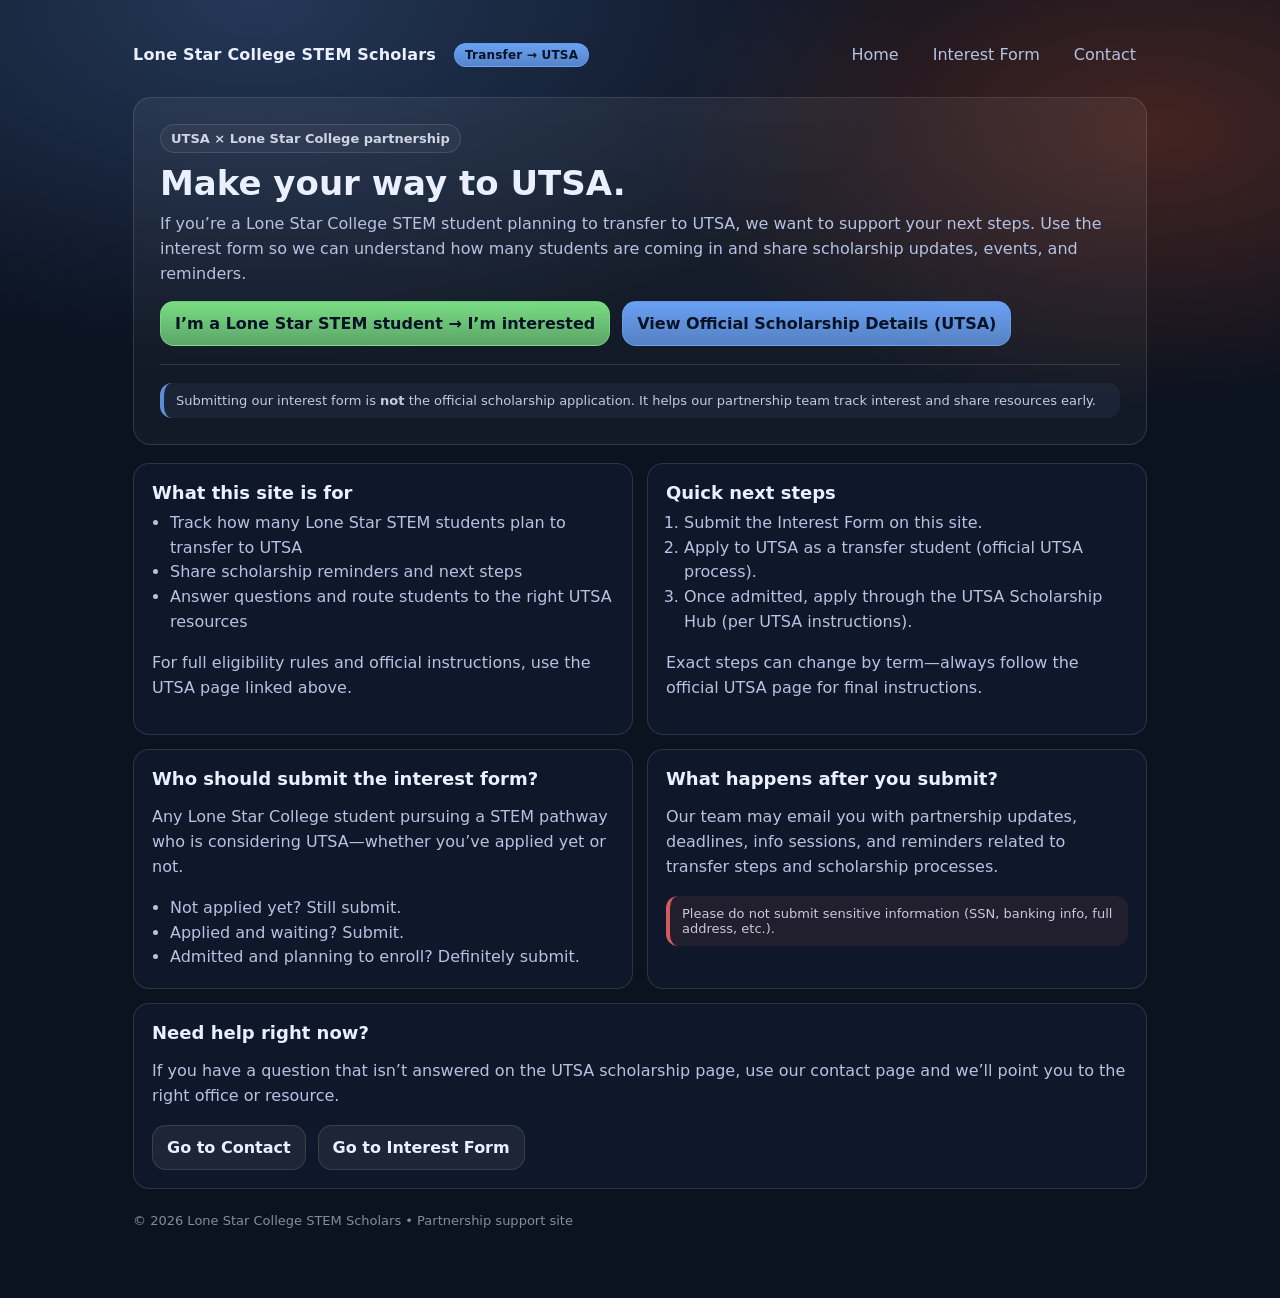
<file: index.html>
<!doctype html>
<html lang="en">
<head>
  <meta charset="utf-8" />
  <meta name="viewport" content="width=device-width, initial-scale=1" />
  <title>Lone Star College STEM Scholars → UTSA</title>
  <link rel="stylesheet" href="styles.css" />
</head>
<body>
  <div class="container">
    <div class="nav">
      <div class="brand">
        Lone Star College STEM Scholars
        <span class="badge">Transfer → UTSA</span>
      </div>
      <div class="navlinks">
        <a href="index.html">Home</a>
        <a href="interest.html">Interest Form</a>
        <a href="contact.html">Contact</a>
      </div>
    </div>

    <div class="hero">
      <div class="kicker">UTSA × Lone Star College partnership</div>
      <h1>Make your way to UTSA.</h1>
      <p>
        If you’re a Lone Star College STEM student planning to transfer to UTSA, we want to support your next steps.
        Use the interest form so we can understand how many students are coming in and share scholarship updates, events,
        and reminders.
      </p>

      <div class="btnrow">
        <a class="btn primary" href="interest.html">I’m a Lone Star STEM student → I’m interested</a>
        <a class="btn secondary" href="https://klesse.utsa.edu/student/lscholar.html" target="_blank" rel="noopener">
          View Official Scholarship Details (UTSA)
        </a>
      </div>

      <div class="hr"></div>
      <div class="callout">
        Submitting our interest form is <b>not</b> the official scholarship application.
        It helps our partnership team track interest and share resources early.
      </div>
    </div>

    <div class="grid">
      <div class="card">
        <h2>What this site is for</h2>
        <ul>
          <li>Track how many Lone Star STEM students plan to transfer to UTSA</li>
          <li>Share scholarship reminders and next steps</li>
          <li>Answer questions and route students to the right UTSA resources</li>
        </ul>
        <p class="mini">For full eligibility rules and official instructions, use the UTSA page linked above.</p>
      </div>

      <div class="card">
        <h2>Quick next steps</h2>
        <ol style="margin:8px 0 0; padding-left:18px;">
          <li>Submit the Interest Form on this site.</li>
          <li>Apply to UTSA as a transfer student (official UTSA process).</li>
          <li>Once admitted, apply through the UTSA Scholarship Hub (per UTSA instructions).</li>
        </ol>
        <p class="mini">Exact steps can change by term—always follow the official UTSA page for final instructions.</p>
      </div>

      <div class="card">
        <h2>Who should submit the interest form?</h2>
        <p>
          Any Lone Star College student pursuing a STEM pathway who is considering UTSA—whether you’ve applied yet or not.
        </p>
        <ul>
          <li>Not applied yet? Still submit.</li>
          <li>Applied and waiting? Submit.</li>
          <li>Admitted and planning to enroll? Definitely submit.</li>
        </ul>
      </div>

      <div class="card">
        <h2>What happens after you submit?</h2>
        <p>
          Our team may email you with partnership updates, deadlines, info sessions, and reminders related to transfer
          steps and scholarship processes.
        </p>
        <div class="callout warn" style="margin-top:10px;">
          Please do not submit sensitive information (SSN, banking info, full address, etc.).
        </div>
      </div>

      <div class="card full">
        <h2>Need help right now?</h2>
        <p>
          If you have a question that isn’t answered on the UTSA scholarship page, use our contact page and we’ll point
          you to the right office or resource.
        </p>
        <div class="btnrow">
          <a class="btn" href="contact.html">Go to Contact</a>
          <a class="btn" href="interest.html">Go to Interest Form</a>
        </div>
      </div>
    </div>

    <div class="footer">
      © <span id="y"></span> Lone Star College STEM Scholars • Partnership support site
    </div>
  </div>

  <script>
    document.getElementById("y").textContent = new Date().getFullYear();
  </script>
</body>
</html>
</file>
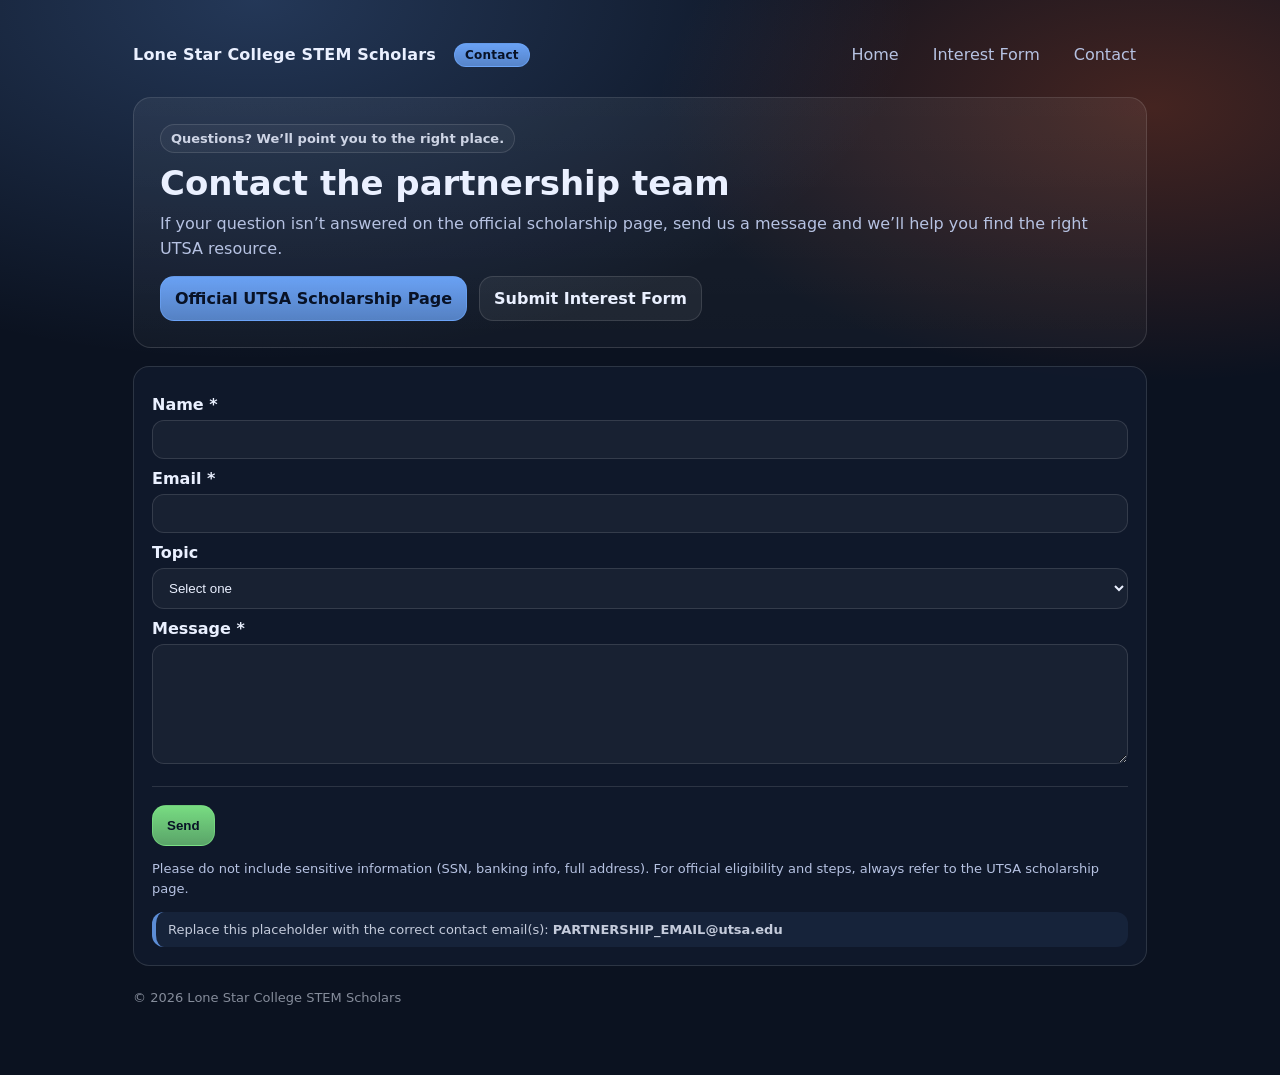
<file: contact.html>
<!doctype html>
<html lang="en">
<head>
  <meta charset="utf-8" />
  <meta name="viewport" content="width=device-width, initial-scale=1" />
  <title>Contact | Lone Star College STEM Scholars</title>
  <link rel="stylesheet" href="styles.css" />
</head>
<body>
  <div class="container">
    <div class="nav">
      <div class="brand">
        Lone Star College STEM Scholars
        <span class="badge">Contact</span>
      </div>
      <div class="navlinks">
        <a href="index.html">Home</a>
        <a href="interest.html">Interest Form</a>
        <a href="contact.html">Contact</a>
      </div>
    </div>

    <div class="hero">
      <div class="kicker">Questions? We’ll point you to the right place.</div>
      <h1>Contact the partnership team</h1>
      <p>
        If your question isn’t answered on the official scholarship page, send us a message and we’ll help you find the
        right UTSA resource.
      </p>
      <div class="btnrow">
        <a class="btn secondary" href="https://klesse.utsa.edu/student/lscholar.html" target="_blank" rel="noopener">
          Official UTSA Scholarship Page
        </a>
        <a class="btn" href="interest.html">Submit Interest Form</a>
      </div>
    </div>

    <div class="grid">
      <div class="card full">
        <!-- Same note as interest form: needs Google Form / Netlify Forms / backend -->
        <form name="lsc-stem-contact" method="post">
          <label for="cname">Name *</label>
          <input id="cname" name="name" autocomplete="name" required />

          <label for="cemail">Email *</label>
          <input id="cemail" name="email" type="email" autocomplete="email" required />

          <label for="topic">Topic</label>
          <select id="topic" name="topic">
            <option value="">Select one</option>
            <option>Eligibility / requirements</option>
            <option>Transfer steps</option>
            <option>Scholarship Hub / application</option>
            <option>Events / info sessions</option>
            <option>Other</option>
          </select>

          <label for="msg">Message *</label>
          <textarea id="msg" name="message" required></textarea>

          <div class="hr"></div>
          <button class="btn primary" type="submit">Send</button>

          <p class="small">
            Please do not include sensitive information (SSN, banking info, full address). For official eligibility and
            steps, always refer to the UTSA scholarship page.
          </p>

          <div class="callout" style="margin-top:10px;">
            Replace this placeholder with the correct contact email(s): <b>PARTNERSHIP_EMAIL@utsa.edu</b>
          </div>
        </form>
      </div>
    </div>

    <div class="footer">
      © <span id="y"></span> Lone Star College STEM Scholars
    </div>
  </div>

  <script>
    document.getElementById("y").textContent = new Date().getFullYear();
  </script>
</body>
</html>
</file>
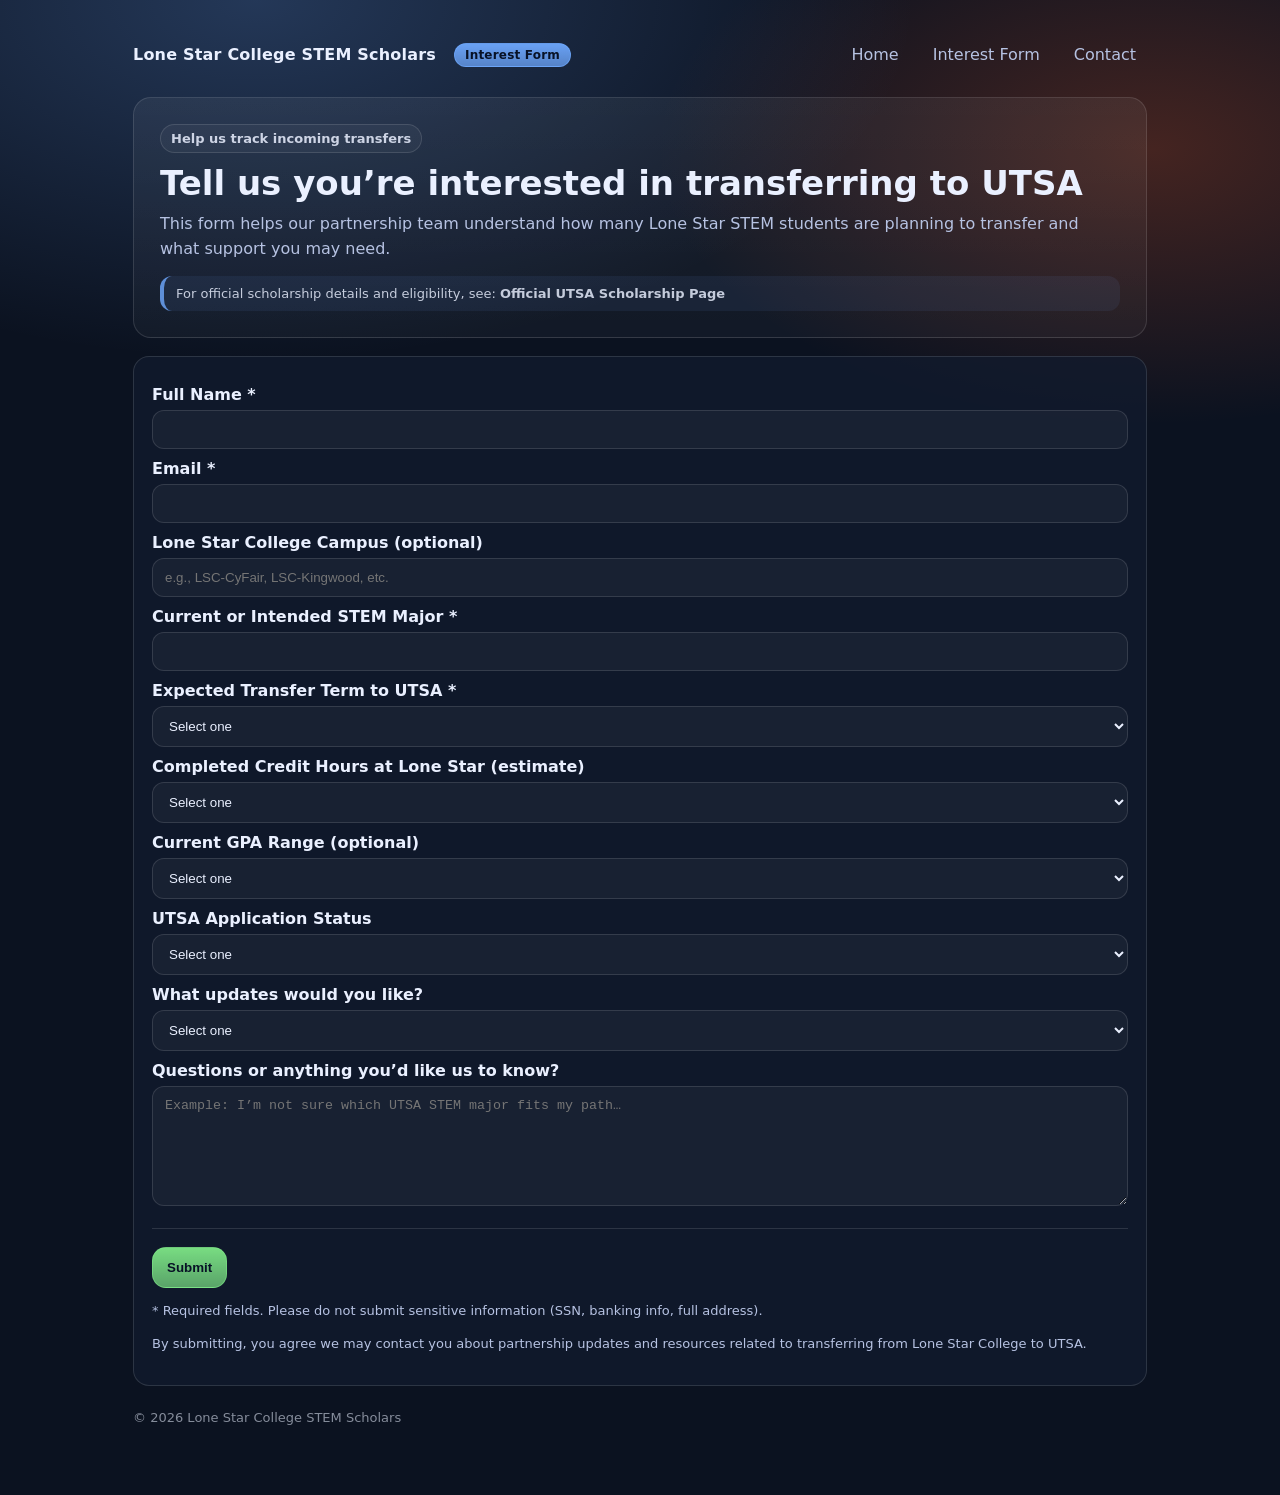
<file: interest.html>
<!doctype html>
<html lang="en">
<head>
  <meta charset="utf-8" />
  <meta name="viewport" content="width=device-width, initial-scale=1" />
  <title>Interest Form | Lone Star College STEM Scholars</title>
  <link rel="stylesheet" href="styles.css" />
</head>
<body>
  <div class="container">
    <div class="nav">
      <div class="brand">
        Lone Star College STEM Scholars
        <span class="badge">Interest Form</span>
      </div>
      <div class="navlinks">
        <a href="index.html">Home</a>
        <a href="interest.html">Interest Form</a>
        <a href="contact.html">Contact</a>
      </div>
    </div>

    <div class="hero">
      <div class="kicker">Help us track incoming transfers</div>
      <h1>Tell us you’re interested in transferring to UTSA</h1>
      <p>
        This form helps our partnership team understand how many Lone Star STEM students are planning to transfer and
        what support you may need.
      </p>
      <div class="callout">
        For official scholarship details and eligibility, see:
        <a href="https://klesse.utsa.edu/student/lscholar.html" target="_blank" rel="noopener"><b>Official UTSA Scholarship Page</b></a>
      </div>
    </div>

    <div class="grid">
      <div class="card full">
        <!-- NOTE: This is a static form. Connect it to Google Forms or Netlify Forms later. -->
        <form name="lsc-stem-interest" method="post">
          <label for="name">Full Name *</label>
          <input id="name" name="name" autocomplete="name" required />

          <label for="email">Email *</label>
          <input id="email" name="email" type="email" autocomplete="email" required />

          <label for="lsc">Lone Star College Campus (optional)</label>
          <input id="lsc" name="lsc_campus" placeholder="e.g., LSC-CyFair, LSC-Kingwood, etc." />

          <label for="major">Current or Intended STEM Major *</label>
          <input id="major" name="major" required />

          <label for="term">Expected Transfer Term to UTSA *</label>
          <select id="term" name="transfer_term" required>
            <option value="">Select one</option>
            <option>Fall 2026</option>
            <option>Spring 2027</option>
            <option>Fall 2027</option>
            <option>Other / Not sure</option>
          </select>

          <label for="hours">Completed Credit Hours at Lone Star (estimate)</label>
          <select id="hours" name="credit_hours">
            <option value="">Select one</option>
            <option>0–23</option>
            <option>24–45</option>
            <option>46–60</option>
            <option>60+</option>
          </select>

          <label for="gpa">Current GPA Range (optional)</label>
          <select id="gpa" name="gpa_range">
            <option value="">Select one</option>
            <option>Below 2.75</option>
            <option>2.75–3.24</option>
            <option>3.25–3.74</option>
            <option>3.75–4.0</option>
            <option>Prefer not to say</option>
          </select>

          <label for="status">UTSA Application Status</label>
          <select id="status" name="utsa_status">
            <option value="">Select one</option>
            <option>Not started</option>
            <option>In progress</option>
            <option>Submitted</option>
            <option>Admitted</option>
          </select>

          <label for="updates">What updates would you like?</label>
          <select id="updates" name="updates">
            <option value="">Select one</option>
            <option>Scholarship reminders</option>
            <option>Transfer steps + advising info</option>
            <option>Events / info sessions</option>
            <option>All of the above</option>
          </select>

          <label for="notes">Questions or anything you’d like us to know?</label>
          <textarea id="notes" name="notes" placeholder="Example: I’m not sure which UTSA STEM major fits my path…"></textarea>

          <div class="hr"></div>
          <button class="btn primary" type="submit">Submit</button>

          <p class="small">
            * Required fields. Please do not submit sensitive information (SSN, banking info, full address).
          </p>
          <p class="small">
            By submitting, you agree we may contact you about partnership updates and resources related to transferring
            from Lone Star College to UTSA.
          </p>
        </form>
      </div>
    </div>

    <div class="footer">
      © <span id="y"></span> Lone Star College STEM Scholars
    </div>
  </div>

  <script>
    document.getElementById("y").textContent = new Date().getFullYear();
  </script>
</body>
</html>
</file>
<file: styles.css>
:root{
  --bg:#0b1220;
  --card:#121b2e;
  --text:#eaf0ff;
  --muted:#b6c2e2;
  --accent:#6ea8fe;   /* blue */
  --accent2:#7ee787;  /* green */
  --border:rgba(255,255,255,0.12);
}

*{ box-sizing:border-box; }

body{
  margin:0;
  font-family:system-ui,-apple-system,Segoe UI,Roboto,Arial,sans-serif;
  color:var(--text);
 background:
  radial-gradient(1100px 600px at 20% 0%, rgba(110,168,254,0.25), transparent 60%),
  radial-gradient(900px 500px at 90% 10%, rgba(241,90,34,0.25), transparent 55%),
  var(--bg);
}

a{ color:inherit; text-decoration:none; }

.container{
  max-width:1050px;
  margin:0 auto;
  padding:26px 18px 70px;
}

/* NAV */
.nav{
  display:flex;
  align-items:center;
  justify-content:space-between;
  gap:12px;
  padding:10px 0;
}

.brand{
  display:flex;
  align-items:center;
  gap:12px;
  font-weight:900;
  letter-spacing:.2px;
}

.brand img{
  height:40px;
  width:auto;
  display:block;
  border-radius:10px;
  background:rgba(255,255,255,0.04);
  padding:6px;
  border:1px solid var(--border);
}

.brand-title{
  display:flex;
  flex-direction:column;
  gap:2px;
  line-height:1.1;
}

.brand-title .name{
  font-size:15px;
}

.brand-title .tagline{
  font-size:12px;
  color:rgba(234,240,255,0.65);
  font-weight:700;
}

.badge{
  font-size:12px;
  font-weight:800;
  color:#081226;
  background:linear-gradient(180deg, rgba(110,168,254,.95), rgba(110,168,254,.72));
  padding:4px 10px;
  border-radius:999px;
  border:1px solid rgba(110,168,254,.6);
  margin-left:6px;
}

.navlinks{
  display:flex;
  gap:12px;
  flex-wrap:wrap;
}

.navlinks a{
  color:var(--muted);
  padding:8px 10px;
  border-radius:12px;
  border:1px solid transparent;
}

.navlinks a:hover{
  background:rgba(255,255,255,0.06);
  border-color:var(--border);
  color:var(--text);
}

/* HERO */
.hero{
  margin-top:14px;
  padding:26px;
  border:1px solid var(--border);
  border-radius:18px;
  background:linear-gradient(180deg, rgba(255,255,255,0.06), rgba(255,255,255,0.03));
}

.kicker{
  display:inline-flex;
  align-items:center;
  gap:8px;
  color:rgba(234,240,255,0.85);
  font-weight:800;
  font-size:13px;
  padding:6px 10px;
  border-radius:999px;
  border:1px solid var(--border);
  background:rgba(255,255,255,0.04);
  margin-bottom:12px;
}

.hero h1{
  margin:0 0 10px;
  font-size:34px;
  line-height:1.1;
}

.hero p{
  margin:0 0 14px;
  color:var(--muted);
  font-size:16px;
  line-height:1.55;
}

.btnrow{
  display:flex;
  gap:12px;
  flex-wrap:wrap;
  margin-top:10px;
}

.btn{
  display:inline-block;
  padding:12px 14px;
  border-radius:14px;
  border:1px solid var(--border);
  background:rgba(255,255,255,0.06);
  font-weight:900;
}

.btn.primary{
  background:linear-gradient(180deg, rgba(126,231,135,0.95), rgba(126,231,135,0.68));
  border-color:rgba(126,231,135,0.55);
  color:#081226;
}

.btn.secondary{
  background:linear-gradient(180deg, rgba(110,168,254,0.95), rgba(110,168,254,0.72));
  border-color:rgba(110,168,254,0.55);
  color:#081226;
}

.btn:hover{ transform:translateY(-1px); }

.hr{
  height:1px;
  background:var(--border);
  margin:18px 0;
}

/* CONTENT GRID */
.grid{
  margin-top:18px;
  display:grid;
  grid-template-columns:repeat(12, 1fr);
  gap:14px;
}

.card{
  grid-column:span 6;
  padding:18px;
  border-radius:16px;
  border:1px solid var(--border);
  background:rgba(18,27,46,0.75);
}

.card.full{ grid-column:span 12; }

.card h2{
  margin:0 0 8px;
  font-size:18px;
}

.card p, .card li{
  color:var(--muted);
  line-height:1.55;
}

.card ul, .card ol{
  margin:8px 0 0;
  padding-left:18px;
}

.small{
  color:rgba(234,240,255,0.65);
  font-size:13px;
  line-height:1.45;
}

/* CALLOUTS */
.callout{
  border-left:4px solid rgba(110,168,254,0.8);
  padding:10px 12px;
  border-radius:12px;
  background:rgba(110,168,254,0.08);
  color:rgba(234,240,255,0.82);
  font-size:13px;
}

.callout.warn{
  border-left-color:rgba(255,107,107,0.8);
  background:rgba(255,107,107,0.08);
}

/* FORMS */
label{
  display:block;
  font-weight:850;
  margin:10px 0 6px;
}

input, select, textarea{
  width:100%;
  padding:11px 12px;
  border-radius:12px;
  border:1px solid var(--border);
  background:rgba(255,255,255,0.04);
  color:var(--text);
  outline:none;
}

textarea{
  min-height:120px;
  resize:vertical;
}

/* FOOTER */
.footer{
  margin-top:24px;
  color:rgba(234,240,255,0.55);
  font-size:13px;
}

/* MOBILE */
@media (max-width: 760px){
  .card{ grid-column:span 12; }
  .hero h1{ font-size:28px; }
  .brand img{ height:36px; }
}
</file>
